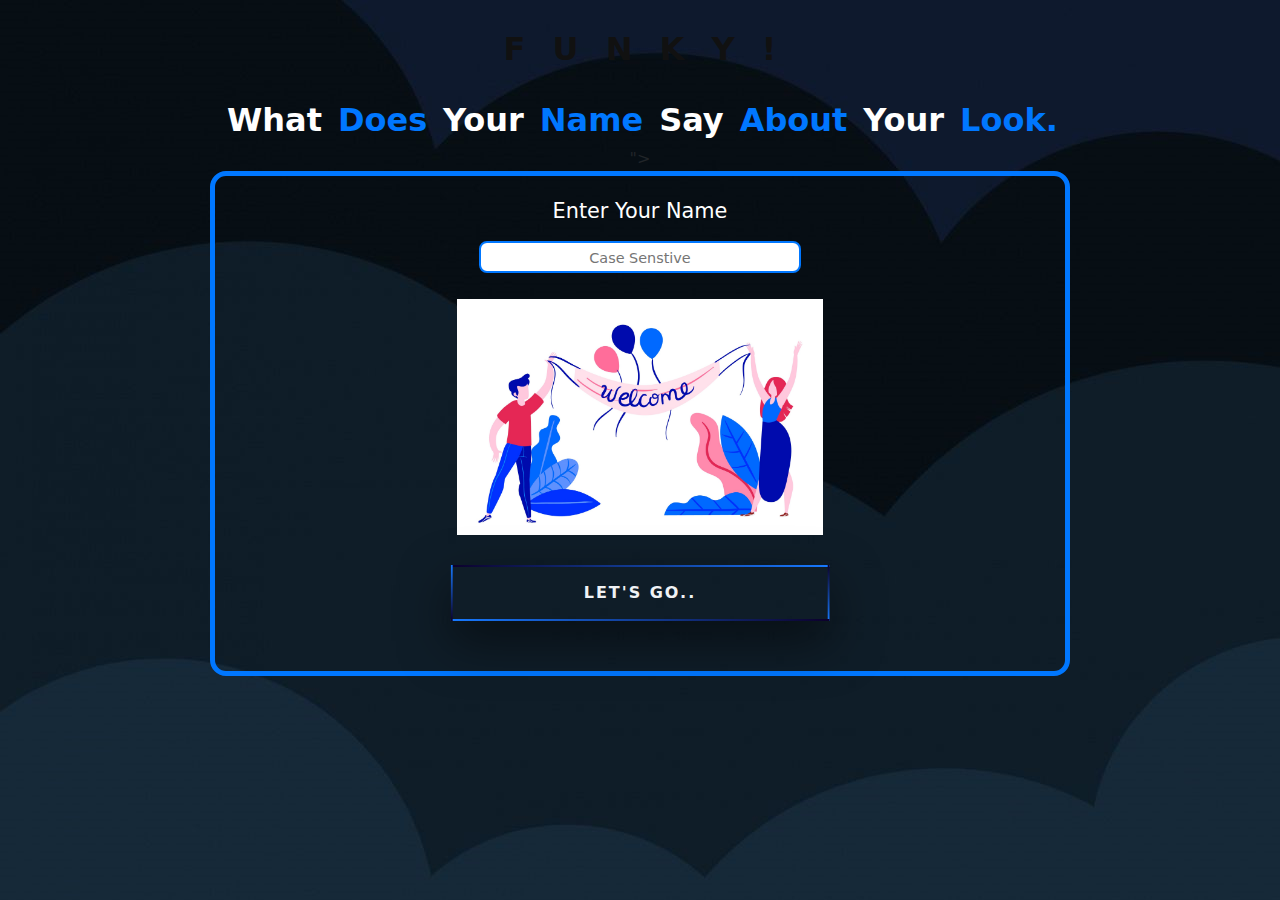
<file: index.html>
<!DOCTYPE html>
<html lang="en">

<head>
   <meta charset="UTF-8">
   <meta http-equiv="X-UA-Compatible" content="IE=edge">
   <meta name="viewport" content="width=device-width, initial-scale=1.0">

   <link rel="stylesheet" href="bootstrap.css">
   <link rel="stylesheet" href="funky.css">

   <title>FUNKY</title>
</head>

<body>
   <div class="container-fluid">

      <header>
         <div class="head">
            <h1>
               <span>F</span>
               <span>U</span>
               <span>N</span>
               <span>K</span>
               <span>Y</span>
               <span>!</span>

            </h1>
         </div>
      </header>

      <div class="row heading">

         <h1><span>What</span> Does <span>Your</span> Name <span>Say</span> About <span>Your</span> Look.</h1>
      </div>">



      <div class="container">
         <div class="row banner">

            <label for="name">
               <h3>Enter Your Name</h3>

            </label><br>
            <input type="text" class="box" id="name" placeholder="Case Senstive">
            <!-- <small>Case Senstive</small> -->

            <div class="row pic">
               <img src="2803207.jpg" alt="" id="image">
            </div>

            <div class="row but">
               <a href="#" id="clik">
                  <span></span>
                  <span></span>
                  <span></span>
                  <span></span>
                  let's go..
               </a>
            </div>


         </div>
      </div>
   </div>




   <script src="https://cdnjs.cloudflare.com/ajax/libs/jquery/3.6.0/jquery.min.js"></script>

   <script>
      $(document).ready(function () {
         $('#clik').click(function () {
            const name = $('#name').val();
            // alert(name);
            $('#image').attr('src', `https://joeschmoe.io/api/v1/${name}`);
            const b = $('.imgchange');

         });
      });
   </script>




</body>

</html>
</file>
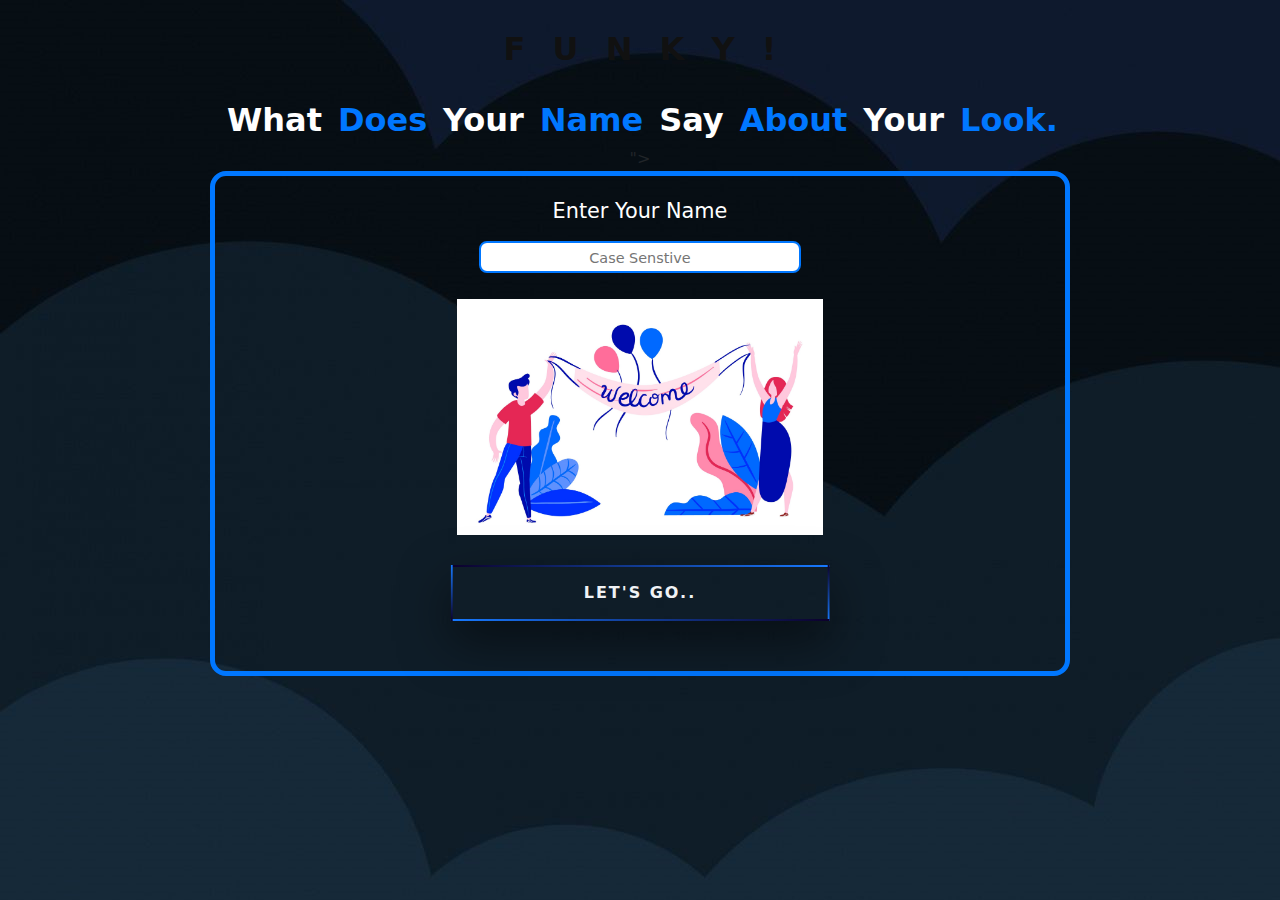
<file: funky.html>
<!DOCTYPE html>
<html lang="en">

<head>
   <meta charset="UTF-8">
   <meta http-equiv="X-UA-Compatible" content="IE=edge">
   <meta name="viewport" content="width=device-width, initial-scale=1.0">

   <link rel="stylesheet" href="bootstrap.css">
   <link rel="stylesheet" href="funky.css">

   <title>FUNKY</title>
</head>

<body>
   <div class="container-fluid">

      <header>
         <div class="head">
            <h1>
               <span>F</span>
               <span>U</span>
               <span>N</span>
               <span>K</span>
               <span>Y</span>
               <span>!</span>

            </h1>
         </div>
      </header>

      <div class="row heading">

         <h1><span>What</span> Does <span>Your</span> Name <span>Say</span> About <span>Your</span> Look.</h1>
      </div>">



      <div class="container">
         <div class="row banner">

            <label for="name">
               <h3>Enter Your Name</h3>

            </label><br>
            <input type="text" class="box" id="name" placeholder="Case Senstive">
            <!-- <small>Case Senstive</small> -->

            <div class="row pic">
               <img src="2803207.jpg" alt="" id="image">
            </div>

            <div class="row but">
               <a href="#" id="clik">
                  <span></span>
                  <span></span>
                  <span></span>
                  <span></span>
                  let's go..
               </a>
            </div>


         </div>
      </div>
   </div>




   <script src="https://cdnjs.cloudflare.com/ajax/libs/jquery/3.6.0/jquery.min.js"></script>

   <script>
      $(document).ready(function () {
         $('#clik').click(function () {
            const name = $('#name').val();
            // alert(name);
            $('#image').attr('src', `https://joeschmoe.io/api/v1/${name}`);
            const b = $('.imgchange');

         });
      });
   </script>




</body>

</html>
</file>
<file: funky.css>
body{
   margin: 0;
   padding: 0;
   display: flex;
   text-align: center;
   justify-content: center;
   background: url(164642.jpg) no-repeat 0 0;
   height: 100%;
   width: 100%;
   /* object-fit: cover;

   background-size: cover; */
}
header {
   margin-top: 1rem;
   display: flex;
   align-items: center;
   justify-content: center;
   padding: .6rem 6%;
}
.head h1{
  /* border: 1px solid rgb(6, 87, 248); */
  border-radius: 5px;
  /* box-shadow: 0 .3rem .3rem rgb(4, 101, 248); */
   margin: 0 ;
   padding: .3rem;
   color: rgb(17, 17, 17);
   font-size: 2em;
   font-weight: bolder;
}
.head h1 span{
   
   /* display: table-cell; */
   margin: 0;
   padding: 0 .5rem;
   animation: animate 2s linear infinite;
   
}
.head h1 span:nth-child(1){
   animation-delay: 0s;
}
.head h1 span:nth-child(2){
   animation-delay: 0.2s;
}
.head h1 span:nth-child(3){
   animation-delay: 0.4s;
}
.head h1 span:nth-child(4){
   animation-delay: 0.6s;
}
.head h1 span:nth-child(5){
   animation-delay: 0.8s;
}
.head h1 span:nth-child(6){
   animation-delay: 1s;
}

@keyframes animate{
   0%,100%{
      color: #fff;
      /* filter: blur(2px); */
      text-shadow: 0 0 10px #0077ff,
                   0 0 20px #0077ff,
                   0 0 40px #0077ff,
                   0 0 80px #0678fa,
                   0 0 120px #0077ff,
                   0 0 200px #0077ff;
                 
   }
   5%,95%{
      color: rgb(17, 39, 51);
      filter: blur(0px);
      text-shadow:none;
   }

}


.heading{
    margin-top: 1.1rem;
  
}
.heading h1{
   font-size: 2rem;
   font-weight: bold;
   color:#0077ff ;
}
.heading h1 span{
   padding: 0 .3rem;
   color:#ffffff ;
}

.banner{
   padding: 1.4rem;
   margin: .3rem;
   margin: 0 8rem;
   border: 5px solid #0077ff;
   border-radius: 1rem;
   text-align: center;
   justify-content: center;
}
.banner .row{
   margin-top: 1.6rem;
   margin-bottom: 1.6rem;
}
.banner label{
   color: white;
   padding-bottom: .6rem;
}
.banner label h3{
   /* text-shadow: 0.1rem .2rem #0077ff; */
   font-size: 1.3rem;
}
.banner input{
   width: 40%;
   height: 2rem;
   border: 2px solid#0077ff;
   border-radius: .5rem;
}
.banner .box:focus{
   border-color: #0077ff;
}
.banner input::placeholder{
   text-align: center;
   justify-content: center;
   /* color: #0077ff; */
   font-size: .9rem
   
}

.pic{
   text-align: center;
   justify-content: center;
}
.pic img{
   height: 100%;
   width: 50%;
}
.banner .but{
   margin-top: 2rem;
   margin-bottom: 0;
   text-align: center;
   justify-content: center;
}
.banner .but{
   margin-top: 2rem;
   width: 50%;
}

a{
   position: relative;
   left: 50%;
   /* background-color: aliceblue; */
   transform: translate(-50%, -50%);
   color: #f0f2f5;
   font-weight: bolder;
   padding: 1rem 0;
   font-size: 1rem;
   letter-spacing: 2px;
   text-transform: uppercase;
   text-decoration: none;
   box-shadow: 0 20px 50px rgba(0,0,0,.5);
   overflow: hidden;

}

a span:nth-child(1){
   position: absolute;
   top: 0;
   left: 0;
   width: 100%;
   height: 2px;
   background: linear-gradient(to right, #0c002b, #1779ff);

   animation: animate1 2s linear infinite;
   /* animation-delay: 1s; */
}
@keyframes animate1{
   0%{
      transform: translateX(-100%);
   }
   100%{
      transform: translateX(100%);
   }

}
a span:nth-child(2){
   position: absolute;
   top: 0;
   right: 0;
   width: 2px;
   height: 100%;
   background: linear-gradient(to bottom, #0c002b, #1779ff);

   animation: animate2 2s linear infinite;
   animation-delay: .5s;
}
@keyframes animate2{
   0%{
      transform: translateY(-100%);
   }
   100%{
      transform: translateY(100%);
   }

}
a span:nth-child(3){
   position: absolute;
   bottom: 0;
   left: 0;
   width: 100%;
   height: 2px;
   background: linear-gradient(to left, #0c002b, #1779ff);

   animation: animate3 2s linear infinite;
   /* animation-delay: .75s; */
}
@keyframes animate3{
   0%{
      transform: translateX(100%);
   }
   100%{
      transform: translateX(-100%);
   }

}
a span:nth-child(4){
   position: absolute;
   top: 0;
   left: 0;
   width: 2px;
   height: 100%;
   background: linear-gradient(to top, #0c002b, #1779ff);

   animation: animate4 2s linear infinite;
   animation-delay: 1s;
}
@keyframes animate4{
   0%{
      transform: translateY(100%);
   }
   100%{
      transform: translateY(-100%);
   }

}

/*   media query     media query     media query     media query     media query   */


@media (max-width:985px){

   .banner{
     margin: 0 0rem;
      
   }
   .pic img{
      height: 100%;
      width: 70%;
   }
}
@media (max-width:765px){

   .banner{
     padding:1.4rem 0;
   }
  
}
@media (max-width:560px){
   .banner input{
      width: 50%;
      
   }
}
@media (max-width:390px){

   .banner .but{
      width: 65%;
   }
   a{
      padding: .5rem 0;
      font-size: .9rem;
   }
   .banner input{
      width: 60%;
      height: 1.5rem;
   }
   .head h1 span{
   
      padding: 0 .3rem;
      
   }
   .heading h1{
      font-size: 1.6rem;
   }
}
</file>
